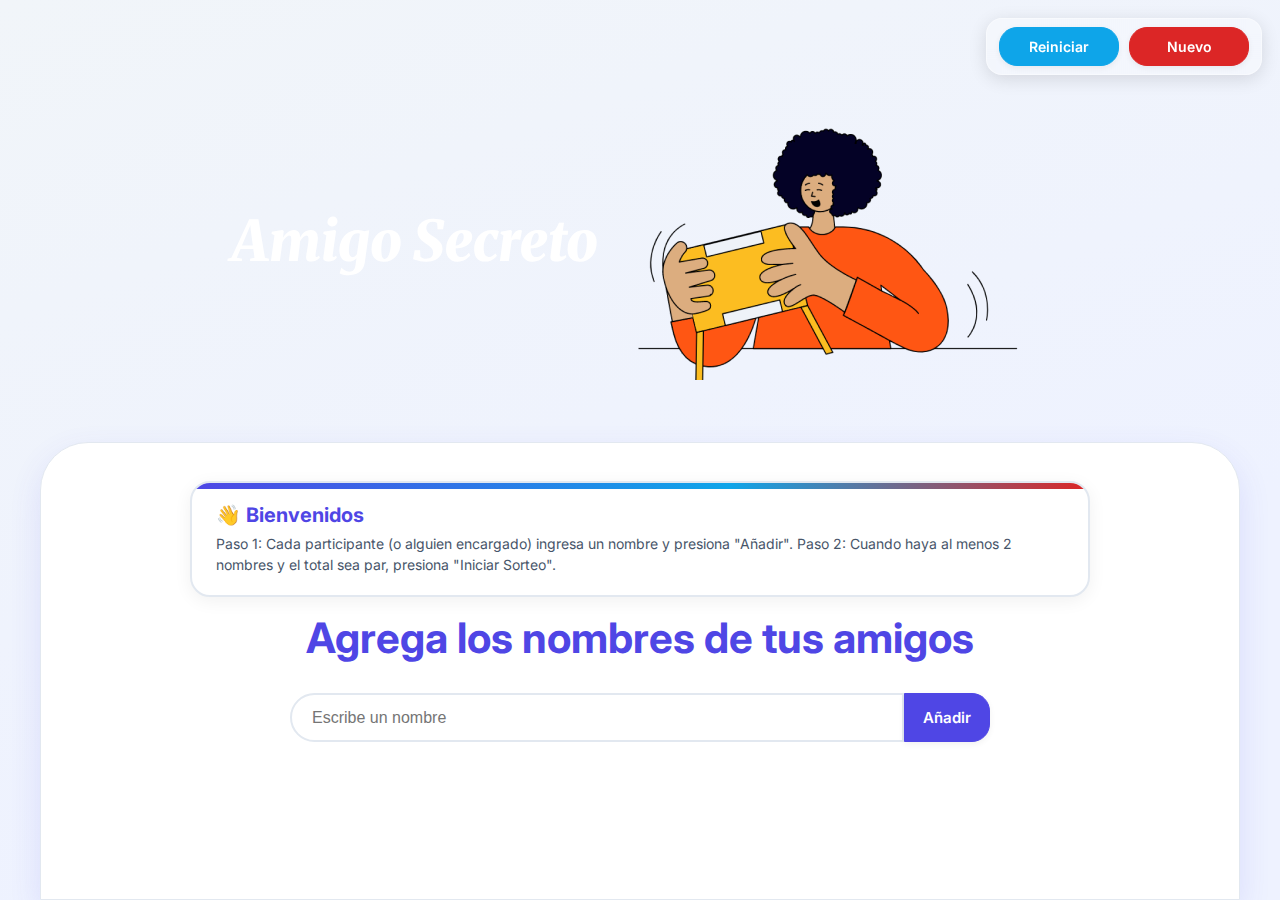
<file: index.html>
<!DOCTYPE html>
<html lang="es">
<head>
    <meta charset="UTF-8">
    <meta name="viewport" content="width=device-width, initial-scale=1.0">
    <link rel="stylesheet" href="style.css">
    <link rel="preconnect" href="https://fonts.googleapis.com">
    <link rel="preconnect" href="https://fonts.gstatic.com" crossorigin>
    <link href="https://fonts.googleapis.com/css2?family=Inter:wght@100;400;700;900&family=Merriweather:ital,wght@0,300;0,400;0,700;0,900;1,300;1,400;1,700;1,900&display=swap" rel="stylesheet">
    <title>Amigo Secreto</title>
</head>

<body>
    <main class="main-content">
        <header class="header-banner">
            <h1 class="main-title">Amigo Secreto</h1>
            <img src="assets/amigo-secreto.png" alt="Imagen representativa de amigo secreto">
        </header>
        
        <section class="input-section">
            <!-- Instrucciones dinámicas del juego -->
            <div id="instruccionesJuego" class="instructions-box" role="status" aria-live="polite">
                <h2 class="instructions-title">👋 Bienvenidos</h2>
                <p class="instructions-text">
                    Paso 1: Reúnanse todos. Cada participante (o una persona encargada) debe ir ingresando un nombre y presionar <strong>Añadir</strong>.
                    Cuando haya al menos 2 y el número sea par, podrán iniciar el sorteo.
                </p>
            </div>
            <h2 class="section-title">Agrega los nombres de tus amigos</h2>
            <div class="input-wrapper">
                <input type="text" id="amigo" class="input-name" placeholder="Escribe un nombre">
                <button class="button-add" onclick="agregarAmigo()">Añadir</button>
            </div>
           
            <ul id="listaAmigos" class="name-list" aria-labelledby="listaAmigos" role="list"></ul>
            
            <!-- Botón para iniciar el sorteo -->
            <div class="button-start-sorteo" style="display: none;">
                <button class="button-start-sorteo" onclick="iniciarSorteo()" aria-label="Iniciar sorteo">
                    🎯 Iniciar Sorteo
                </button>
            </div>
            
            <!-- Sección para sortear amigo -->
            <div class="sorteo-section" style="display: none;">
                <h3 class="sorteo-title">¿Quién eres?</h3>
                <div class="input-wrapper">
                    <input type="text" id="nombreSortear" class="input-name" placeholder="Escribe tu nombre">
                    <!-- Botón para sortear amigo secreto -->
                    <button class="button-draw" onclick="sortearAmigo()" aria-label="Sortear amigo secreto" disabled>
                        <img src="assets/play_circle_outline.png" alt="Ícono para sortear">
                        Sortear amigo
                    </button>
                    <button class="button-req" onclick="sortearAmigo()" aria-label="Sortear amigo secreto" style="display: none;">
                        
                        Recordar
                    </button>
                </div>
            </div>
            
            

            <!-- Reiniciar sorteo -->
            <div class="butcontainers">
                <div class="button-container">
                    <button class="button-restart"  onclick="window.location.reload()" aria-label="Reiniciar sorteo">
                        Reiniciar
                    </button>
                </div>
                <div class="button-container">
                    <button class="button-reset"  onclick="reiniciarSorteo()" aria-label="Reiniciar sorteo">
                         Nuevo 
                    </button>
                </div>
            </div>
           
        </section>
        
        <!-- Contenedor de Toasts -->
        <div id="toast-container" class="toast-container"></div>
        
        <!-- Modal de Resultado -->
        <div id="modalOverlay" class="modal-overlay" style="display: none;">
            <div class="modal-container" id="modalContainer">
                <!-- Confetti -->
                <div class="confetti" style="left: 10%; animation-delay: 0s;"></div>
                <div class="confetti" style="left: 20%; animation-delay: 0.5s;"></div>
                <div class="confetti" style="left: 30%; animation-delay: 1s;"></div>
                <div class="confetti" style="left: 40%; animation-delay: 1.5s;"></div>
                <div class="confetti" style="left: 50%; animation-delay: 2s;"></div>
                <div class="confetti" style="left: 60%; animation-delay: 0.3s;"></div>
                <div class="confetti" style="left: 70%; animation-delay: 0.8s;"></div>
                <div class="confetti" style="left: 80%; animation-delay: 1.3s;"></div>
                <div class="confetti" style="left: 90%; animation-delay: 1.8s;"></div>
                
                <button class="modal-close" onclick="cerrarModal()">×</button>
                
                <div class="modal-header">
                    <div class="modal-icon">🎁</div>
                    <h1 class="modal-title">¡Amigo Secreto Asignado!</h1>
                    <p class="modal-subtitle">¡La magia del sorteo ha funcionado! Aquí tienes tu resultado:</p>
                </div>
                
                <div class="modal-content" id="modalContent">
                    
                    <div class="result-person" id="resultPerson">Nombre de la persona</div>
                    <div class="result-label">TU AMIGO SECRETO ES:</div>
                    <div class="result-arrow">🎯</div>
                    <div class="result-amigo" id="resultAmigo">Nombre del amigo secreto</div>
                </div>
                
                <div class="modal-note">
                    <strong>💡 Nota importante:</strong> Esta información es completamente confidencial. 
                    ¡No la compartas con nadie más que contigo mismo!
                </div>

                
            </div>
        </div>
<!--Modal para amigo ya asignado --> 
        <div id="modalOverlay2" class="modal-overlay" style="display: none;">
            <div class="modal-container">
                <button class="modal-close" onclick="cerrarModal()">×</button>
                <h1 class="modal-subtitle">¡Ya tienes un amigo secreto asignado!</h1>
                <div class="result-person" id="resultPerson2">Nombre de la persona</div>
                <div class="result-arrow">🎯</div>
                <p class="modal-title">Tu amigo secreto es:</p>
                <div class="result-label">TU AMIGO SECRETO ES:</div>
                <div class="result-amigo" id="resultAmigo2">Nombre del amigo secreto</div>
            </div>
    </main>

    <script src="app.js" defer></script>
</body>
</html>
</file>
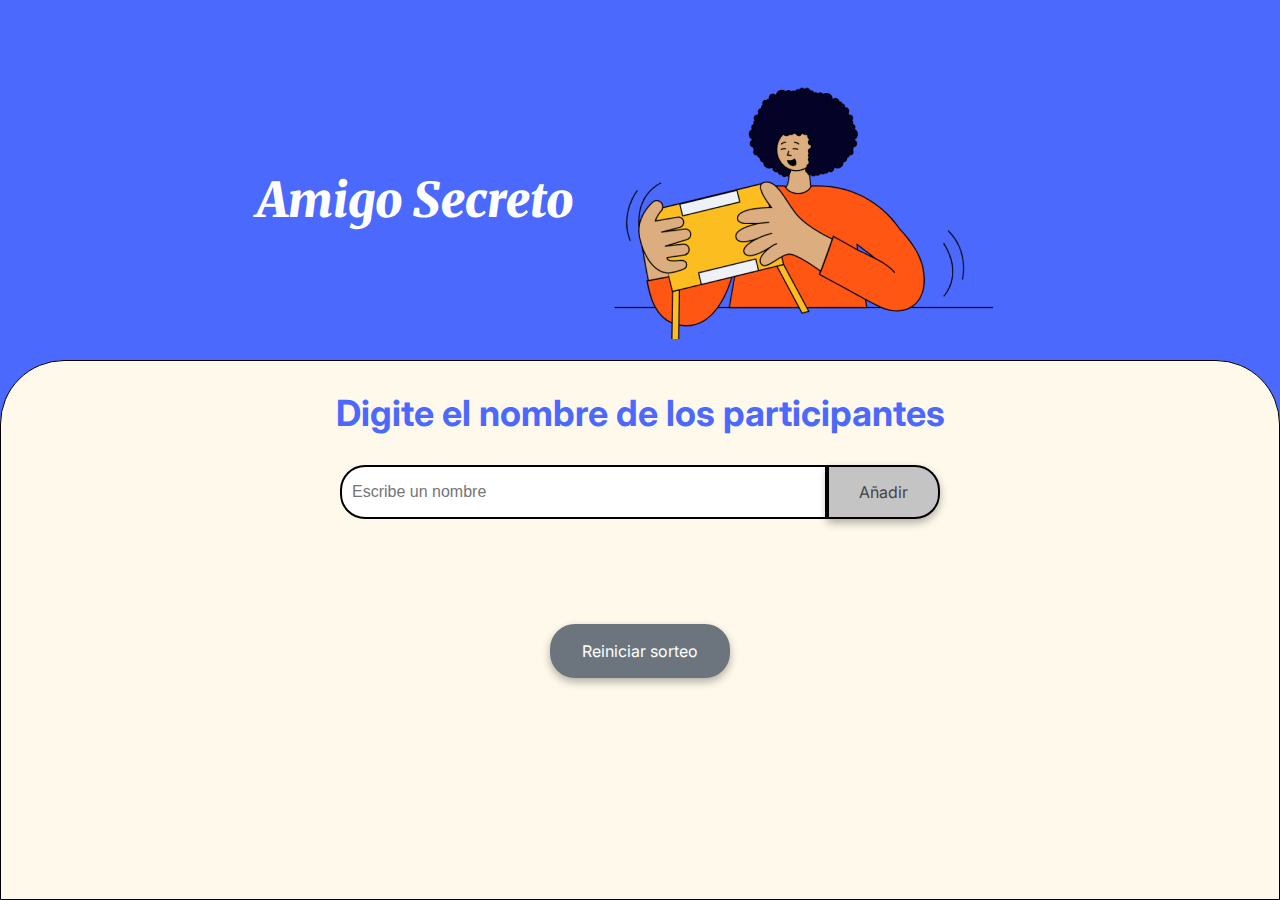
<file: challenge-amigo-secreto/challenge-amigo-secreto_esp-main/index.html>
<!DOCTYPE html>
<html lang="es">
<head>
    <meta charset="UTF-8">
    <meta name="viewport" content="width=device-width, initial-scale=1.0">
    <link rel="stylesheet" href="style.css">
    <link rel="preconnect" href="https://fonts.googleapis.com">
    <link rel="preconnect" href="https://fonts.gstatic.com" crossorigin>
    <link href="https://fonts.googleapis.com/css2?family=Inter:wght@100;400;700;900&family=Merriweather:ital,wght@0,300;0,400;0,700;0,900;1,300;1,400;1,700;1,900&display=swap" rel="stylesheet">
    <title>Amigo Secreto</title>
</head>

<body>
    <main class="main-content">
        <header class="header-banner">
            <h1 class="main-title">Amigo Secreto</h1>
            <img src="assets/amigo-secreto.png" alt="Imagen representativa de amigo secreto">
        </header>
        
        <section class="input-section">
            <h2 class="section-title">Digite el nombre de los participantes</h2>
            <div class="input-wrapper">
                <input type="text" id="amigo" class="input-name" placeholder="Escribe un nombre">
                <button class="button-add" onclick="agregarAmigo()">Añadir</button>
            </div>
           
            <ul id="listaAmigos" class="name-list" aria-labelledby="listaAmigos" role="list"></ul>
            
            <div class="sorteo-section">
                <h3 class="sorteo-title">¿Quién va a sortear?</h3>
                <div class="input-wrapper">
                    <input type="text" id="nombreSortear" class="input-name" placeholder="Escribe tu nombre">
                    <button class="button-draw" onclick="sortearAmigo()" aria-label="Sortear amigo secreto">
                        <img src="assets/play_circle_outline.png" alt="Ícono para sortear">
                        Sortear amigo
                    </button>
                </div>
            </div>
            
            <ul id="resultado" class="result-list" aria-live="polite"></ul>

            <div class="button-container">
                <button class="button-reset" onclick="reiniciarSorteo()" aria-label="Reiniciar sorteo">
                    Reiniciar sorteo
                </button>
            </div>
        </section>
        </section>
        
        <!-- Contenedor de Toasts -->
        <div id="toast-container" class="toast-container"></div>
    </main>

    <script src="app.js" defer></script>
</body>
</html>
</file>
<file: style.css>
/* ========================================
   VARIABLES CSS
   ======================================== */
/* Paleta refinada: Indigo (primario), Sky (acento), neutrales y semánticos */
:root {
    --color-primary: #4F46E5; /* Indigo 600 */
    --color-primary-light: #6366F1; /* Indigo 500 */
    --color-primary-soft: #EEF2FF; /* Fondo suave */
    --color-secondary: #FFFFFF; /* Superficie principal */
    --color-secondary-warm: #F8FAFC; /* Alternativo claro */
    --color-tertiary: #E2E8F0; /* Bordes */
    --color-body-bg: #F1F5F9; /* Fondo general */
    --color-accent: #0EA5E9; /* Sky 500 */
    --color-accent-hover: #0284C7; /* Sky 600 */
    --color-button: var(--color-primary-light);
    --color-button-hover: var(--color-primary);
    --color-button-secondary: var(--color-accent);
    --color-button-secondary-hover: var(--color-accent-hover);
    --color-text: #1E293B; /* Slate 800 */
    --color-text-light: #475569; /* Slate 600 */
    --color-white: #FFFFFF;
    --color-success: #16A34A; /* Green 600 */
    --color-error: #DC2626; /* Red 600 */
    --color-warning: #D97706; /* Amber 600 */
    --color-info: #2563EB; /* Blue 600 */
    --color-border: #E2E8F0;
    --color-shadow: rgba(79, 70, 229, 0.12);
}

/* ========================================
   ESTILOS GENERALES
   ======================================== */
* {
    margin: 0;
    padding: 0;
    box-sizing: border-box;
}

body {
    min-height: 100vh;
    width: 100%;
    background: linear-gradient(160deg, var(--color-body-bg) 0%, var(--color-primary-soft) 70%);
    display: flex;
    justify-content: center;
    align-items: center;
    border: none;
    overflow-x: hidden;
    color: var(--color-text);
    font-family: "Inter", system-ui, sans-serif;
}

/* ========================================
   INSTRUCCIONES DEL JUEGO
   ======================================== */
.instructions-box {
    width: 100%;
    max-width: 900px;
    background: var(--color-white);
    border: 2px solid var(--color-border);
    border-radius: 20px;
    padding: 20px 24px;
    margin: 10px 0 5px;
    box-shadow: 0 4px 18px rgba(0,0,0,0.06);
    font-family: "Inter", sans-serif;
    position: relative;
    overflow: hidden;
}

.instructions-box:before {
    content: "";
    position: absolute;
    top: 0; left: 0; right: 0;
    height: 6px;
    background: linear-gradient(90deg, var(--color-primary) 0%, var(--color-button-secondary) 60%, var(--color-error) 100%);
}

.instructions-title {
    font-size: 20px;
    font-weight: 700;
    color: var(--color-primary);
    margin-bottom: 6px;
    display: flex;
    align-items: center;
    gap: 6px;
}

.instructions-text {
    font-size: 14px;
    line-height: 1.5;
    color: var(--color-text-light);
}

.instructions-text strong {
    color: var(--color-primary-light);
    font-weight: 700;
}

@media (max-width: 600px) {
    .instructions-box { padding: 16px 18px; }
    .instructions-title { font-size: 18px; }
    .instructions-text { font-size: 13px; }
}

.main-content {
    display: flex;
    justify-content: center;
    flex-direction: column;
    min-height: 100vh;
    width: 100%;
    border: none;
    max-width: 100%;
}

/* ========================================
   HEADER Y BANNER
   ======================================== */
.header-banner {
    flex: 40%;
    display: flex;
    justify-content: center;
    align-items: center;
    padding: 40px 0 0;
   
}

.main-title {
    font-size: 48px;
    font-family: "Merriweather", serif;
    font-weight: 900;
    font-style: italic;
    color: var(--color-white);
}

/* ========================================
   SECCIÓN PRINCIPAL
   ======================================== */
.input-section {
    flex: 60%;
    background: var(--color-secondary);
    border: 1px solid var(--color-border);
    border-radius: 48px 48px 0 0;
    display: flex;
    flex-direction: column;
    align-items: center;
    padding: 28px 24px 32px;
    width: 100%;
    box-shadow: 0 12px 32px var(--color-shadow);
}

.section-title {
    font-family: "Inter", serif;
    font-size: 36px;
    font-weight: 700;
    color: var(--color-primary);
    margin: 10px 0;
    text-align: center;
    transition: all 0.3s ease;
}

/* ========================================
   CAMPOS DE ENTRADA
   ======================================== */
.input-wrapper {
    display: flex;
    justify-content: center;
    width: 100%;
    max-width: 600px;
    margin-top: 20px;
    transition: all 0.3s ease;
}

.input-name {
    width: 100%;
    padding: 12px 20px;
    border: 2px solid var(--color-border);
    border-radius: 25px 0 0 25px;
    font-size: 16px;
    transition: all 0.3s ease;
    -webkit-appearance: none;
    -moz-appearance: none;
    appearance: none;
    background-color: var(--color-white);
    color: var(--color-text);
}

.input-name:focus {
    outline: none;
    border-color: var(--color-primary);
    box-shadow: 0 0 0 3px var(--color-shadow);
}

/* ========================================
   BOTONES
   ======================================== */
button {
    padding: 14px 18px;
    font-family: "Inter", sans-serif;
    font-size: 15px;
    border: 1px solid var(--color-border);
    border-radius: 18px;
    box-shadow: 0 2px 6px rgba(0,0,0,0.06);
    cursor: pointer;
    transition: background .25s ease, color .25s ease, box-shadow .25s ease, transform .15s ease;
    -webkit-tap-highlight-color: transparent;
    touch-action: manipulation;
    background: var(--color-button);
    color: var(--color-white);
    font-weight: 600;
}

button:hover {
    /* transform: translateY(-2px); */
    box-shadow: 0 8px 25px rgba(0, 0, 0, 0.15);
}


.button-container {
    width: 100%;
    height: 50px;
    display: flex;
    justify-content: center;
    align-items: center;
   

}

/* ========================================
   SECCIÓN DE SORTEO
   ======================================== */
.sorteo-section {
    margin: 20px 0;
    text-align: center;
    display: none;
}

.sorteo-title {
    font-family: "Inter", sans-serif;
    font-size: 24px;
    font-weight: 700;
    color: var(--color-primary);
    margin-bottom: 15px;
}

/* Botón sortear */
.button-draw {
    display: flex;
    align-items: center;
    padding: 12px 32px;
    color: var(--color-white);
    background: var(--color-success);
    font-size: 15px;
    border-radius: 0 18px 18px 0;
    border: 1px solid var(--color-success);
    font-weight: 600;
}

.button-add {
    background: var(--color-primary);
    color: var(--color-white);
    border-radius: 0 18px 18px 0;
    border: 1px solid var(--color-primary);
}
.button-add:hover { background: var(--color-primary-light); }

/* Botón recordar */
.button-req {
    display: none;
    align-items: center;
    padding: 12px 32px;
    color: var(--color-white);
    background: var(--color-success);
    font-size: 15px;
    justify-content: center;
    text-align: center;
    border-radius: 0 18px 18px 0;
    border: 1px solid var(--color-success);
    font-weight: 600;
}

.button-draw:hover { background: #15803D; }

.button-draw img {
    margin-right: 40px;
}

.button-draw:disabled {
    background-color: #cccccc;
    color: #666666;
    cursor: not-allowed;
    opacity: 0.6;
}

.button-draw:disabled:hover {
    background-color: #cccccc;
}


.button-reset {
    background: var(--color-error);
    color: var(--color-white);
    border: 1px solid var(--color-error);
    font-size: 14px;
    height: 100%;
    width: 140px;
}
.button-restart {
    background: var(--color-button-secondary);
    color: var(--color-white);
    font-size: 14px;
    height: 100%;
    width: 140px;
    border: 1px solid var(--color-button-secondary);
}
.button-reset:hover { background: #B91C1C; }
.button-restart:hover { background: var(--color-button-secondary-hover); }

/* Lista de nombres */
.name-list {
    transition: all 0.3s ease;
    background: var(--color-primary-soft);
    margin: 20px 0;
    padding: 10px 10px 14px;
    border-radius: 18px;
    width: 100%;
    height: 240px;
    display: none;
    flex-direction: column;
    align-items: flex-start;
    flex-wrap: wrap;
    overflow-x: scroll;
    border: 1px solid var(--color-tertiary);
    box-shadow: inset 0 0 0 1px rgba(255,255,255,0.4), 0 2px 4px rgba(0,0,0,0.04);
}

.nombre-item {
color: var(--color-info);
text-transform: capitalize;
font-family:Verdana, Geneva, Tahoma, sans-serif;
font-weight: bold;
font-size: 26px;
border: 1px solid var(--color-primary);
border-radius: 10px;
padding: 4px;
text-align: center;
margin-block: 2px;
min-width: 100px;
max-width: 300px;
width:fit-content;
margin-block: 6px;
margin-inline: 12px;
box-shadow: 1px 0px 6px #3195e7 ;
}

.butcontainers {
    position: fixed;
    top: 18px;
    right: 18px;
    display: flex;
    gap: 10px;
    z-index: 600; /* Por debajo de modales (1000) pero sobre contenido */
    width: auto;
    height: auto;
    background: rgba(255,255,255,0.25);
    backdrop-filter: blur(6px);
    padding: 8px 12px;
    border-radius: 16px;
    box-shadow: 0 4px 18px rgba(0,0,0,0.12);
    border: 1px solid rgba(255,255,255,0.4);
}

.butcontainers .button-container {
    height: auto;
    width: auto;
}

.butcontainers button {
    width: 120px;
    padding: 10px 14px;
    font-size: 14px;
}

@media (max-width: 680px) {
    .butcontainers {
        top: 10px;
        right: 10px;
        flex-direction: column;
        align-items: stretch;
        gap: 8px;
        padding: 10px;
    }
    .butcontainers button {
        width: 140px;
        font-size: 13px;
        padding: 9px 12px;
    }
}

@media (max-width: 420px) {
    .butcontainers {
        left: 50%;
        right: auto;
        transform: translateX(-50%);
        flex-direction: row;
        flex-wrap: wrap;
        justify-content: center;
        width: 90%;
        padding: 10px 14px;
    }
    .butcontainers button {
        flex: 1 1 45%;
        min-width: 120px;
    }
}

.result-list {
    margin-top: 15px;
    color: var(--color-success);
    font-size: 22px;
    font-weight: bold;
    text-align: center;
}

/* ========================================
   RESULTADOS DEL SORTEO
   ======================================== */
.resultado-sorteo {
    background: var(--color-success);
    border: 1px solid #15803D;
    border-radius: 14px;
    padding: 24px;
    margin: 15px 0;
    text-align: center;
    animation: fadeIn 0.4s ease-in;
    box-shadow: 0 6px 18px rgba(22,163,74,0.35);
    color: var(--color-white);
}

.resultado-sorteo h3 {
    color: var(--color-white);
    margin-bottom: 10px;
    font-family: "Inter", sans-serif;
    font-size: 24px;
    font-weight: 700;
}

.resultado-sorteo p {
    color: var(--color-white);
    font-family: "Inter", sans-serif;
    font-size: 18px;
    margin: 5px 0;
    opacity: 0.9;
}

.resultado-sorteo .nota {
    font-size: 14px;
    color: rgba(255, 255, 255, 0.8);
    font-style: italic;
    margin-top: 10px;
}

/* ========================================
   SISTEMA DE TOASTS
   ======================================== */
.toast-container {
    position: fixed;
    top: 20px;
    right: 20px;
    z-index: 1000;
    display: flex;
    flex-direction: column;
    gap: 10px;
    max-width: 400px;
   
}

.toast {
    background: var(--color-white);
    border-radius: 15px;
    box-shadow: 0 8px 32px rgba(0, 0, 0, 0.12);
    overflow: hidden;
    transform: translateX(100%);
    opacity: 0;
    transition: all 0.3s cubic-bezier(0.68, -0.55, 0.265, 1.55);
    max-width: 100%;
}

.toast.show {
    transform: translateX(0);
    opacity: 1;
}

.toast-content {
    display: flex;
    align-items: center;
    padding: 16px 20px;
    gap: 12px;
    position: relative;
}

.toast-icon {
    font-size: 20px;
    flex-shrink: 0;
}

.toast-message {
    flex: 1;
    font-family: "Inter", sans-serif;
    font-size: 14px;
    font-weight: 500;
    color: var(--color-white);
    line-height: 1.4;
}

.toast-close {
    background: none;
    border: none;
    font-size: 20px;
    color: var(--color-white);
    cursor: pointer;
    padding: 0;
    width: 24px;
    height: 24px;
    display: flex;
    align-items: center;
    justify-content: center;
    border-radius: 50%;
    transition: all 0.2s ease;
    flex-shrink: 0;
}

.toast-close:hover {
    background-color: #f0f0f0;
    color: #666;
}

/* Tipos de toast */
.toast-success {
    border-left: 4px solid var(--color-success);
    background: var(--color-success);
    border: 1px solid var(--color-success);
}

.toast-error {
    border-left: 4px solid var(--color-error);
    background: var(--color-error);
    border: 1px solid var(--color-button-hover);
}

.toast-info {
    border-left: 4px solid var(--color-info);
    background: var(--color-info);
    border: 1px solid var(--color-white);
}

/* ========================================
   ANIMACIONES
   ======================================== */
@keyframes fadeIn {
    from {
        opacity: 0;
        top: 20px;
    }
    to {
        opacity: 1;
        top: 0;
    }
}

/* ========================================
   MEJORAS DE ACCESIBILIDAD
   ======================================== */
@media (prefers-reduced-motion: reduce) {
    * {
        animation-duration: 0.01ms !important;
        animation-iteration-count: 1 !important;
        transition-duration: 0.01ms !important;
    }
}

/* Focus visible para mejor accesibilidad */
button:focus-visible,
input:focus-visible {
    outline: 2px solid var(--color-primary);
    outline-offset: 2px;
}

/* Mejoras para dispositivos de alta densidad */
@media (-webkit-min-device-pixel-ratio: 2), (min-resolution: 192dpi) {
    .header-banner img {
        image-rendering: -webkit-optimize-contrast;
        image-rendering: crisp-edges;
    }
}

/* ========================================
   RESPONSIVE
   ======================================== */

/* Tablets y pantallas medianas */
@media (max-width: 768px) {
    .main-title {
        font-size: 36px;
    }
    
    .section-title {
        font-size: 28px;
    }
    
    .input-wrapper {
        max-width: 90%;
        flex-direction: column;
        gap: 10px;
    }
    
    .input-name {
        border-radius: 25px;
        text-align: center;
    }
    
    .button-add {
        border-radius: 25px;
        width: 100%;
    }
    
    .button-draw {
        border-radius: 25px;
        width: 100%;
        justify-content: center;
    }
    .button-req {
        
        width: 100%;
        justify-content: center;
    }
    
    .button-draw img {
        margin-right: 20px;
    }
    
    .button-container {
        width: 90%;
    }
    
    .input-section {
        padding: 15px;
        border-radius: 40px 40px 0 0;
    }
    
    .header-banner {
        padding: 20px 0 0;
    }
    
    .header-banner img {
        max-width: 80%;
        height: auto;
    }
    
    /* Toasts responsivos */
    .toast-container {
        top: 10px;
        right: 10px;
        left: 10px;
        max-width: none;
    }
    
    .toast {
        transform: translateY(-100%);
    }
    
    .toast.show {
        transform: translateY(0);
    }
}

/* Móviles pequeños */
@media (max-width: 480px) {
    .main-title {
        font-size: 28px;
        text-align: center;
    }
    
    .section-title {
        font-size: 24px;
        margin: 5px 0;
    }
    
    .input-wrapper {
        max-width: 95%;
        margin-top: 15px;
    }
    
    .input-name {
        padding: 12px;
        font-size: 16px;
    }
    
    button {
        padding: 12px 20px;
        font-size: 14px;
    }
    
    .button-draw {
        padding: 12px 20px;
        font-size: 14px;
    }
    .button-req {
        padding: 12px 20px;
        font-size: 14px;
        border-radius: 25px;
    }
    
    .button-draw img {
        margin-right: 10px;
        width: 20px;
        height: 20px;
    }
    
    .input-section {
        padding: 10px;
        border-radius: 30px 30px 0 0;
    }
    
    .header-banner {
        padding: 15px 0 0;
        flex: 35%;
    }
    
    .input-section {
        flex: 65%;
    }
    
    .header-banner img {
        max-width: 70%;
    }
    
    ul {
        font-size: 16px;
        margin: 15px 0;
    }
    
    .result-list {
        font-size: 18px;
    }
    
    .sorteo-title {
        font-size: 20px;
    }
    
    .resultado-sorteo {
        padding: 15px;
        margin: 10px 0;
    }
    
    .resultado-sorteo h3 {
        font-size: 20px;
    }
    
    .resultado-sorteo p {
        font-size: 16px;
    }
}

/* Pantallas muy pequeñas */
@media (max-width: 320px) {
    .main-title {
        font-size: 24px;
    }
    
    .section-title {
        font-size: 20px;
    }
    
    .input-name {
        padding: 10px;
        font-size: 14px;
    }
    
    button {
        padding: 10px 15px;
        font-size: 12px;
    }
    
    .button-draw {
        padding: 10px 15px;
        font-size: 12px;
    }
    
    .header-banner img {
        max-width: 60%;
    }
    
    .input-section {
        padding: 8px;
    }
}

/* Pantallas grandes */
@media (min-width: 1200px) {
    .main-content {
        max-width: 1200px;
        margin: 0 auto;
    }
    
    .input-wrapper {
        max-width: 700px;
    }
    
    .main-title {
        font-size: 56px;
    }
    
    .section-title {
        font-size: 42px;
    }
}

/* Orientación landscape en móviles */
@media (max-height: 500px) and (orientation: landscape) {
    .header-banner {
        flex: 25%;
        padding: 10px 0 0;
        flex-direction: column;
    }
    
    .input-section {
        flex: 75%;
        padding: 10px;
    }
    
    .main-title {
        font-size: 24px;
    }
    
    .section-title {
        font-size: 20px;
        margin: 5px 0;
    }
    
    .header-banner img {
        max-width: 50%;
    }
    
    .input-wrapper {
        margin-top: 10px;
    }
    
    ul {
        margin: 10px 0;
    }
}

.button-start-sorteo {
    margin: 20px 0;
    text-align: center;
}

.button-start-sorteo button {
    background: var(--color-button-secondary);
    color: var(--color-white);
    border: 1px solid var(--color-button-secondary);
    font-size: 16px;
    padding: 14px 36px;
    border-radius: 18px;
    font-weight: 600;
    transition: background .25s ease, transform .15s ease;
}
.button-start-sorteo button:hover { background: var(--color-button-secondary-hover); }



/* ========================================
   MODAL DE RESULTADO
   ======================================== */
.modal-overlay {
    position: fixed;
    top: 0;
    left: 0;
    width: 100%;
    height: 100%;
    background: rgba(0, 0, 0, 0.5);
    backdrop-filter: blur(8px);
    display: flex;
    justify-content: center;
    align-items: center;
    z-index: 1000;
    opacity: 0;
    animation: fadeIn 0.3s ease forwards;
}

.modal-container {
    background: var(--color-secondary);
    border-radius: 24px;
    padding: 40px 38px 44px;
    max-width: 520px;
    width: 90%;
    text-align: center;
    box-shadow: 0 18px 50px rgba(0,0,0,0.25);
    position: relative;
    transform: scale(0.7) translateY(50px);
    animation: modalSlideIn 0.45s ease forwards 0.15s;
}

.modal-header {
    margin-bottom: 30px;
}

.modal-icon {
    font-size: 80px;
    margin-bottom: 20px;
    animation: bounce 1s ease infinite;
}

.modal-title {
    font-size: 32px;
    font-weight: 900;
    color: var(--color-primary);
    margin-bottom: 10px;
    font-family: "Merriweather", serif;
    font-style: italic;
}

.modal-subtitle {
    font-size: 18px;
    color: var(--color-text);
    opacity: 0.8;
    font-family: "Inter", sans-serif;
    font-weight: 400;
}

.modal-content {
    background: var(--color-primary);
    border-radius: 18px;
    padding: 30px 28px 34px;
    margin: 24px 0 16px;
    color: var(--color-white);
    box-shadow: 0 8px 26px rgba(79,70,229,0.45);
}

.result-person {
    font-size: 16px;
    font-weight: 700;
    margin-bottom: 20px;
    font-family: "Inter", sans-serif;
    text-transform: uppercase;
    letter-spacing: 1px;
    text-shadow: 0 2px 4px rgba(0, 0, 0, 0.2);
}

.result-label {
    font-size: 14px;
    font-weight: 600;
    color: rgba(255, 255, 255, 0.9);
    margin-bottom: 8px;
    font-family: "Inter", sans-serif;
    text-transform: uppercase;
    letter-spacing: 0.5px;
}

.result-arrow {
    font-size: 35px;
    margin: 20px 0;
    animation: pulse 1.5s ease-in-out infinite;
}

.result-amigo {
    font-size: 30px;
    font-weight: 800;
    text-shadow: 0 1px 3px rgba(0, 0, 0, 0.25);
    font-family: "Inter", sans-serif;
    text-transform: uppercase;
    letter-spacing: 0.5px;
}

.modal-note {
    background: rgba(255, 255, 255, 0.9);
    border-radius: 10px;
    padding: 15px;
    margin-top: 20px;
    color: var(--color-text);
    font-size: 16px;
    font-style: italic;
    font-family: "Inter", sans-serif;
    border: 1.5px var(--color-primary) solid;
}

.modal-close {
    position: absolute;
    top: 20px;
    right: 20px;
    background: none;
    border: none;
    font-size: 30px;
    color: var(--color-error);
    cursor: pointer;
    width: 40px;
    height: 40px;
    border-radius: 1;
    z-index: 1000;
    display: flex;
    align-items: center;
    justify-content: center;
    transition: all 0.3s ease;
}

.modal-close:hover {
    background: var(--color-error);
    color: var(--color-white);
    transform: rotate(90deg);
}

.confetti {
    position: absolute;
    width: 10px;
    height: 10px;
    background: var(--color-button);
    animation: confettiFall 3s linear infinite;
}

.confetti:nth-child(2n) {
    background: var(--color-success);
}

.confetti:nth-child(3n) {
    background: var(--color-primary);
}

/* Animaciones del modal */
@keyframes modalSlideIn {
    to {
        transform: scale(1) translateY(0);
    }
}

@keyframes bounce {
    0%, 20%, 50%, 80%, 100% {
        transform: translateY(0);
    }
    40% {
        transform: translateY(-10px);
    }
    60% {
        transform: translateY(-5px);
    }
}

@keyframes pulse {
    0%, 100% {
        transform: scale(1);
    }
    50% {
        transform: scale(1.1);
    }
}


@keyframes confettiFall {
    0% {
        transform: translateY(-100vh) rotate(0deg);
        opacity: 1;
    }
    100% {
        transform: translateY(100vh) rotate(360deg);
        opacity: 0;
    }
}

/* Responsive del modal */
@media (max-width: 480px) {
    .modal-container {
        padding: 30px 20px;
    }
    
    .modal-title {
        font-size: 24px;
    }
    
    .modal-content {
        padding: 25px;
    }
    
    .result-person {
        font-size: 22px;
        margin-bottom: 15px;
    }
    
    .result-label {
        font-size: 12px;
        margin-bottom: 6px;
    }
    
    .result-arrow {
        font-size: 28px;
        margin: 15px 0;
    }
    
    .result-amigo {
        font-size: 26px;
    }

    .header-banner {
        flex-direction: column;
    }
}
</file>
<file: challenge-amigo-secreto/challenge-amigo-secreto_esp-main/style.css>
/* ========================================
   VARIABLES CSS
   ======================================== */
:root {
    --color-primary: #4B69FD;
    --color-secondary: #FFF9EB;
    --color-tertiary: #C4C4C4;
    --color-button: #fe652b;
    --color-button-hover: #e55720;
    --color-text: #444444;
    --color-white: #FFFFFF;
}

/* ========================================
   ESTILOS GENERALES
   ======================================== */
* {
    margin: 0;
    padding: 0;
    box-sizing: border-box;
}

body {
    height: 100vh;
    background-color: var(--color-primary);
    display: flex;
    justify-content: center;
    align-items: center;
}

.main-content {
    display: flex;
    flex-direction: column;
    height: 100%;
    width: 100%;
}

/* ========================================
   HEADER Y BANNER
   ======================================== */
.header-banner {
    flex: 40%;
    display: flex;
    justify-content: center;
    align-items: center;
    padding: 40px 0 0;
}

.main-title {
    font-size: 48px;
    font-family: "Merriweather", serif;
    font-weight: 900;
    font-style: italic;
    color: var(--color-white);
}

/* ========================================
   SECCIÓN PRINCIPAL
   ======================================== */
.input-section {
    flex: 60%;
    background-color: var(--color-secondary);
    border: 1px solid #000;
    border-radius: 64px 64px 0 0;
    display: flex;
    flex-direction: column;
    align-items: center;
    padding: 20px;
    width: 100%;
}

.section-title {
    font-family: "Inter", serif;
    font-size: 36px;
    font-weight: 700;
    color: var(--color-primary);
    margin: 10px 0;
    text-align: center;
}

/* ========================================
   CAMPOS DE ENTRADA
   ======================================== */
.input-wrapper {
    display: flex;
    justify-content: center;
    width: 100%;
    max-width: 600px;
    margin-top: 20px;
}

.input-name {
    width: 100%;
    padding: 10px;
    border: 2px solid #000;
    border-radius: 25px 0 0 25px;
    font-size: 16px;
}

/* ========================================
   BOTONES
   ======================================== */
button {
    padding: 15px 30px;
    font-family: "Inter", sans-serif;
    font-size: 16px;
    border: 2px solid #000;
    border-radius: 25px;
    box-shadow: 0 4px 8px rgba(0, 0, 0, 0.3);
    cursor: pointer;
}

.button-add {
    background-color: var(--color-tertiary);
    color: var(--color-text);
    border-radius: 0 25px 25px 0;
}

.button-add:hover {
    background-color: #a1a1a1;
}

.button-container {
    width: 300px;
    display: flex;
    justify-content: center;
    margin-top: 20px;
}

/* ========================================
   SECCIÓN DE SORTEO
   ======================================== */
.sorteo-section {
    margin: 20px 0;
    text-align: center;
}

.sorteo-title {
    font-family: "Inter", sans-serif;
    font-size: 24px;
    font-weight: 700;
    color: var(--color-primary);
    margin-bottom: 15px;
}

.button-draw {
    display: flex;
    align-items: center;
    padding: 10px 40px;
    color: var(--color-white);
    background-color: var(--color-button);
    font-size: 16px;
    border-radius: 0 25px 25px 0;
}

.button-draw img {
    margin-right: 40px;
}

.button-draw:hover {
    background-color: var(--color-button-hover);
}

.button-draw:disabled {
    background-color: #cccccc;
    color: #666666;
    cursor: not-allowed;
    opacity: 0.6;
}

.button-draw:disabled:hover {
    background-color: #cccccc;
}

.button-reset {
    margin-top: 10px;
    background-color: #6c757d;
    color: var(--color-white);
    border: 2px solid #6c757d;
}

.button-reset:hover {
    background-color: #5a6268;
}

/* ========================================
   LISTAS
   ======================================== */
ul {
    list-style-type: none;
    color: var(--color-text);
    font-family: "Inter", sans-serif;
    font-size: 18px;
    margin: 20px 0;
}

.result-list {
    margin-top: 15px;
    color: #05DF05;
    font-size: 22px;
    font-weight: bold;
    text-align: center;
}

/* ========================================
   RESULTADOS DEL SORTEO
   ======================================== */
.resultado-sorteo {
    background-color: #d4edda;
    border: 1px solid #c3e6cb;
    border-radius: 10px;
    padding: 20px;
    margin: 15px 0;
    text-align: center;
    animation: fadeIn 0.5s ease-in;
}

.resultado-sorteo h3 {
    color: #155724;
    margin-bottom: 10px;
    font-family: "Inter", sans-serif;
    font-size: 24px;
}

.resultado-sorteo p {
    color: #155724;
    font-family: "Inter", sans-serif;
    font-size: 18px;
    margin: 5px 0;
}

.resultado-sorteo .nota {
    font-size: 14px;
    color: #6c757d;
    font-style: italic;
    margin-top: 10px;
}

/* ========================================
   SISTEMA DE TOASTS
   ======================================== */
.toast-container {
    position: fixed;
    top: 20px;
    right: 20px;
    z-index: 1000;
    display: flex;
    flex-direction: column;
    gap: 10px;
    max-width: 400px;
}

.toast {
    background: white;
    border-radius: 12px;
    box-shadow: 0 8px 32px rgba(0, 0, 0, 0.12);
    border: 1px solid #e0e0e0;
    overflow: hidden;
    transform: translateX(100%);
    opacity: 0;
    transition: all 0.3s cubic-bezier(0.68, -0.55, 0.265, 1.55);
    max-width: 100%;
}

.toast.show {
    transform: translateX(0);
    opacity: 1;
}

.toast-content {
    display: flex;
    align-items: center;
    padding: 16px 20px;
    gap: 12px;
    position: relative;
}

.toast-icon {
    font-size: 20px;
    flex-shrink: 0;
}

.toast-message {
    flex: 1;
    font-family: "Inter", sans-serif;
    font-size: 14px;
    font-weight: 500;
    color: #333;
    line-height: 1.4;
}

.toast-close {
    background: none;
    border: none;
    font-size: 20px;
    color: #999;
    cursor: pointer;
    padding: 0;
    width: 24px;
    height: 24px;
    display: flex;
    align-items: center;
    justify-content: center;
    border-radius: 50%;
    transition: all 0.2s ease;
    flex-shrink: 0;
}

.toast-close:hover {
    background-color: #f0f0f0;
    color: #666;
}

/* Tipos de toast */
.toast-success {
    border-left: 4px solid #28a745;
}

.toast-error {
    border-left: 4px solid #dc3545;
}

.toast-info {
    border-left: 4px solid #17a2b8;
}

/* ========================================
   ANIMACIONES
   ======================================== */
@keyframes fadeIn {
    from {
        opacity: 0;
        top: 20px;
    }
    to {
        opacity: 1;
        top: 0;
    }
}

/* ========================================
   RESPONSIVE
   ======================================== */
@media (max-width: 768px) {
    .toast-container {
        top: 10px;
        right: 10px;
        left: 10px;
        max-width: none;
    }
    
    .toast {
        transform: translateY(-100%);
    }
    
    .toast.show {
        transform: translateY(0);
    }
}
</file>
